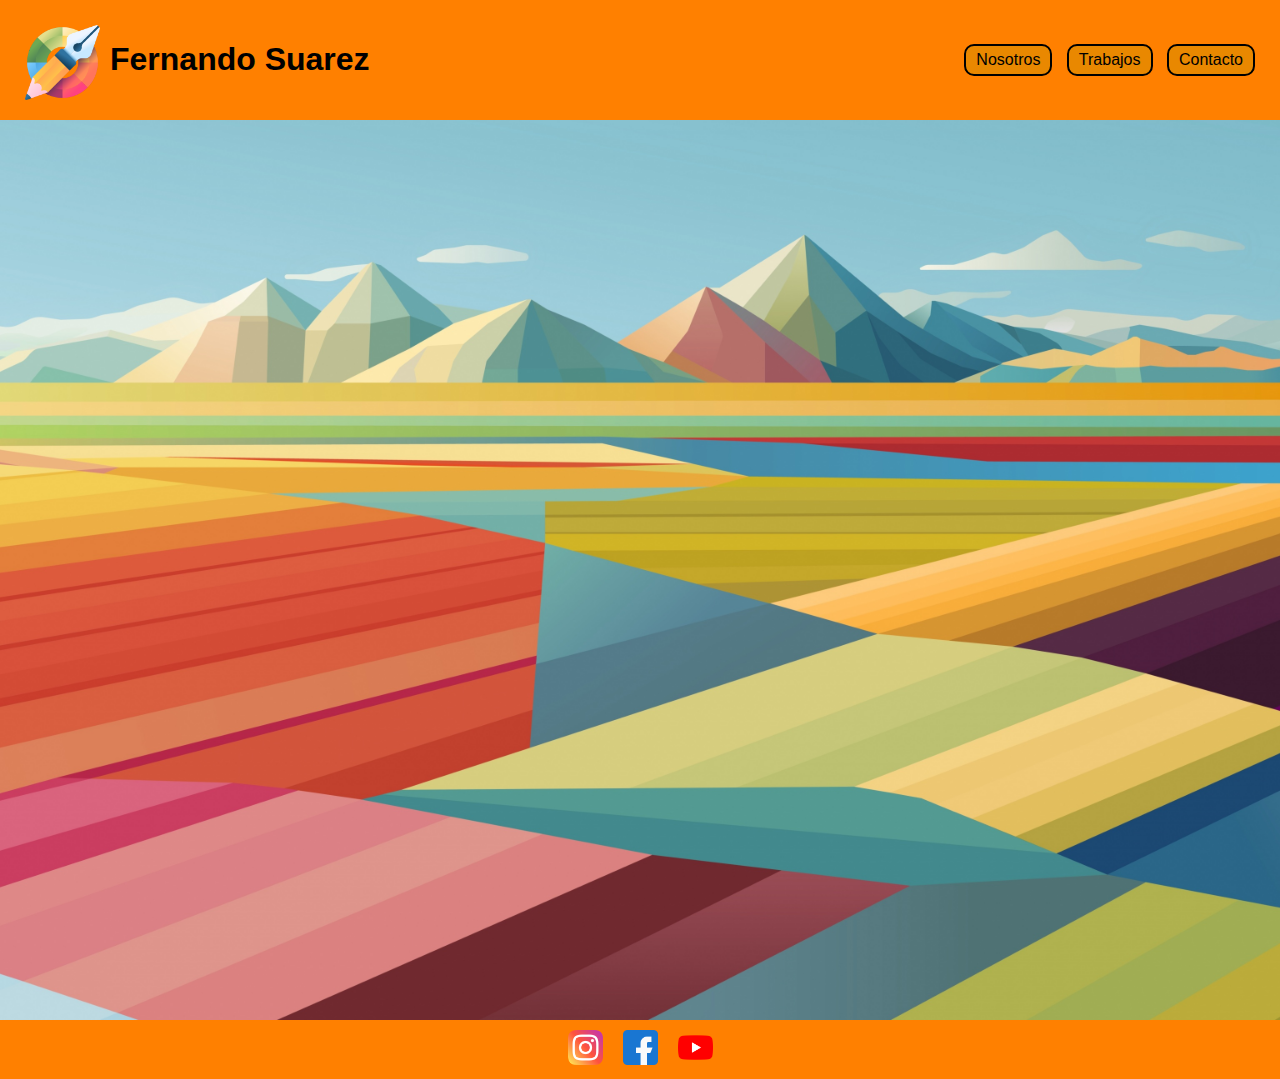
<file: index.html>
<!DOCTYPE html>
<html lang="en">
<head>
    <meta charset="UTF-8">
    <meta name="viewport" content="width=device-width, initial-scale=1.0">
    <meta name="description" content="Emprendimieno dedicado al diseño grafico.">
	<meta name="keywords" content="diseño, grafico, ilustracion, dibujo, corel, photoshop">
    <title>Fernando Suarez - Inicio</title>
	<link rel="stylesheet" href="/css/main.css">
    <link rel="icon" href="imagenes/iconoFernando.ico">
</head>
<body>
    <header class="header">
        <div class="header__container__logo">
        <a href="/index.html"><img class="header__img" src="/imagenes/iconoFernando.png" alt="logo"></a>
        <h1 class="header__h1">Fernando Suarez</h1>
        </div>
        <nav class="header__nav">
            <ul class="header__nav__ul">
                <li class="header__nav__ul__li">
                    <a class="header__nav__ul__li__a" href="/vistas/nosotros.html">Nosotros</a>
                </li>
                <li class="header__nav__ul__li">
                    <a class="header__nav__ul__li__a" href="/vistas/trabajos.html">Trabajos</a>
                </li>
                <li class="header__nav__ul__li">
                    <a class="header__nav__ul__li__a" href="/vistas/contacto.html">Contacto</a>
                </li>
            </ul>
        </nav>
    </header>
    <main class="main">

    </main>
    <footer class="footer">       
        <a class="footer__a" href="https://www.instagram.com/" target="_blanc"><img class="footer__a__img" src="/imagenes/instagram.png"><a>
        <a class="footer__a" href="https://www.facebook.com/" target="_blanc"><img class="footer__a__img" src="/imagenes/facebook.png"><a>
        <a class="footer__a" href="https://www.youtube.com/" target="_blanc"><img class="footer__a__img" src="/imagenes/youtube.png"><a>
    </footer>
</body>
</html>
</file>
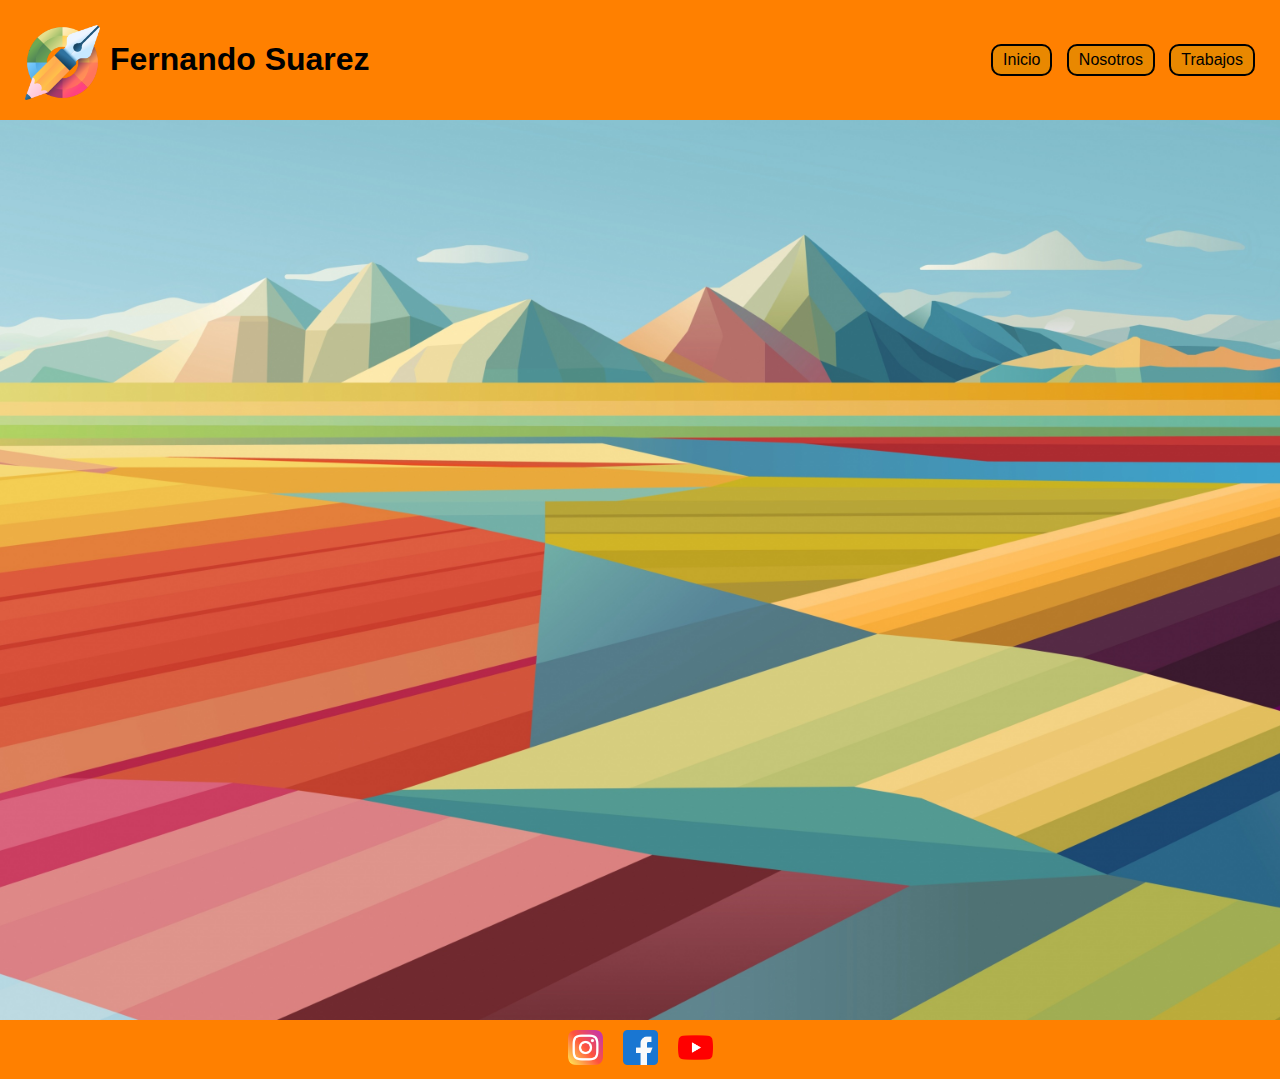
<file: vistas/contacto.html>
<!DOCTYPE html>
<html lang="en">
<head>
    <meta charset="UTF-8">
    <meta name="viewport" content="width=device-width, initial-scale=1.0">
    <meta name="description" content="Emprendimieno dedicado al diseño grafico.">
	<meta name="keywords" content="diseño, grafico, ilustracion, dibujo, corel, photoshop">
    <title>Fernando Suarez - Contacto</title>
	<link rel="stylesheet" href="/css/main.css">
    <link rel="icon" href="/imagenes/iconoFernando.ico">
</head>
<body>
    <header class="header">
        <div class="header__container__logo">
            <a href="/index.html"><img class="header__img" src="/imagenes/iconoFernando.png" alt="logo"></a>
            <h1 class="header__h1">Fernando Suarez</h1>
        </div>
        <nav class="header__nav">
            <ul class="header__nav__ul">
                <li class="header__nav__ul__li">
                    <a class="header__nav__ul__li__a" href="/index.html">Inicio</a>
                </li>
                <li class="header__nav__ul__li">
                    <a class="header__nav__ul__li__a" href="/vistas/nosotros.html">Nosotros</a>
                </li>
                <li class="header__nav__ul__li">
                    <a class="header__nav__ul__li__a" href="/vistas/trabajos.html">Trabajos</a>
                </li>
            </ul>
        </nav>
    </header>
    <main class="main">

    </main>
    <footer class="footer">       
        <a class="footer__a" href="https://www.instagram.com/" target="_blanc"><img class="footer__a__img" src="/imagenes/instagram.png"><a>
        <a class="footer__a" href="https://www.facebook.com/" target="_blanc"><img class="footer__a__img" src="/imagenes/facebook.png"><a>
        <a class="footer__a" href="https://www.youtube.com/" target="_blanc"><img class="footer__a__img" src="/imagenes/youtube.png"><a>
    </footer>
</body>
</html>
</file>
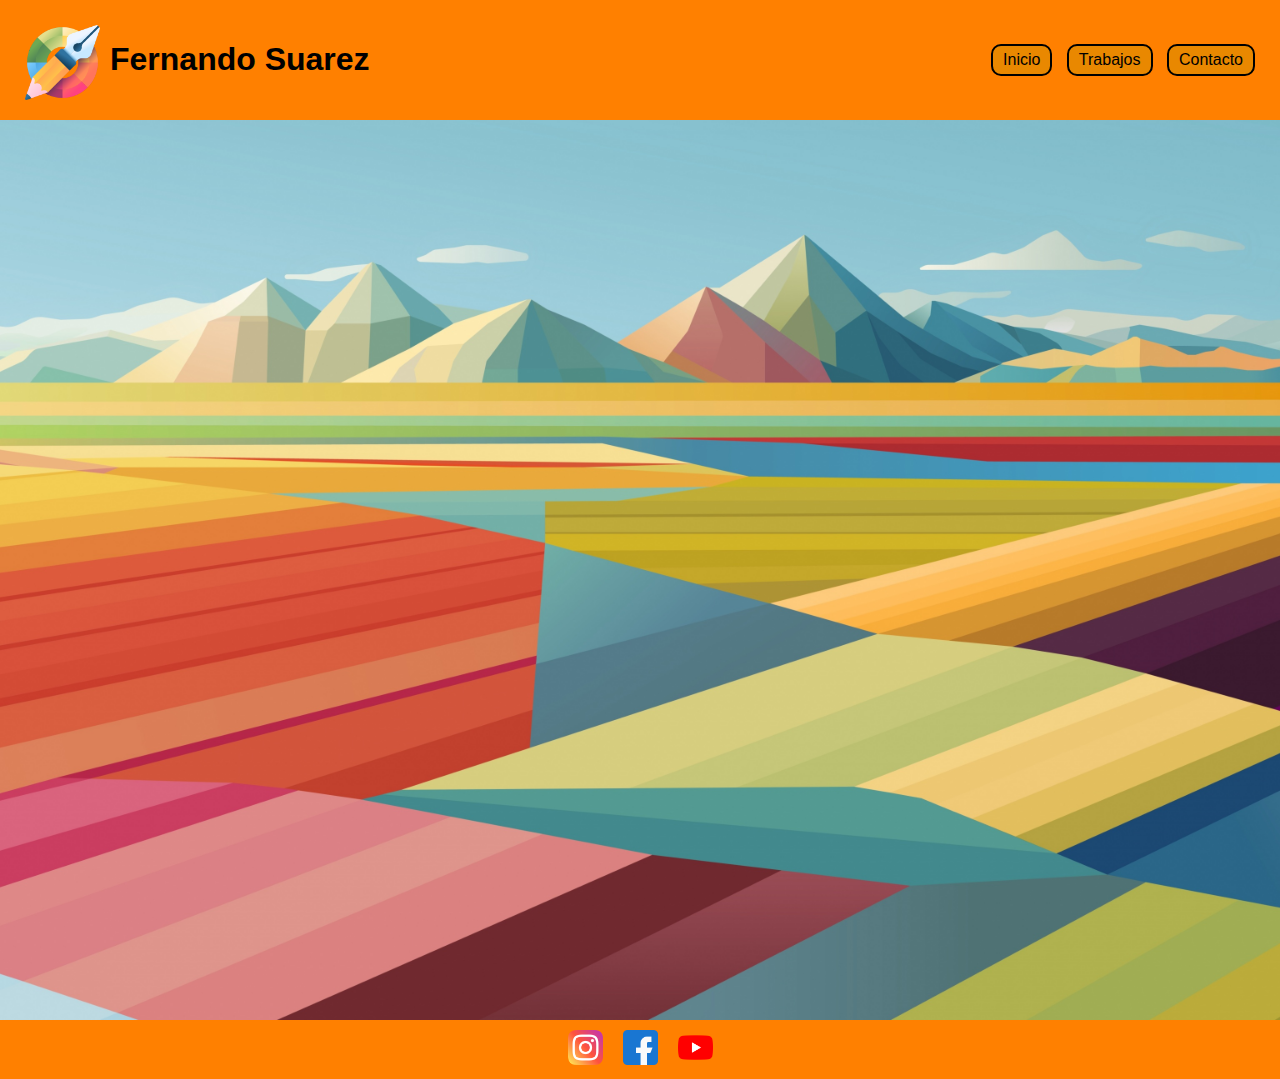
<file: vistas/nosotros.html>
<!DOCTYPE html>
<html lang="en">
<head>
    <meta charset="UTF-8">
    <meta name="viewport" content="width=device-width, initial-scale=1.0">
    <meta name="description" content="Emprendimieno dedicado al diseño grafico.">
	<meta name="keywords" content="diseño, grafico, ilustracion, dibujo, corel, photoshop">
    <title>Fernando Suarez - Nosotros</title>
	<link rel="stylesheet" href="/css/main.css">
    <link rel="icon" href="/imagenes/iconoFernando.ico">
</head>
<body>
    <header class="header">
        <div class="header__container__logo">
            <a href="/index.html"><img class="header__img" src="/imagenes/iconoFernando.png" alt="logo"></a>
            <h1 class="header__h1">Fernando Suarez</h1>
        </div>
        <nav class="header__nav">
            <ul class="header__nav__ul">
                <li class="header__nav__ul__li">
                    <a class="header__nav__ul__li__a" href="/index.html">Inicio</a>
                </li>
                <li class="header__nav__ul__li">
                    <a class="header__nav__ul__li__a" href="/vistas/trabajos.html">Trabajos</a>
                </li>
                <li class="header__nav__ul__li">
                    <a class="header__nav__ul__li__a" href="/vistas/contacto.html">Contacto</a>
                </li>
            </ul>
        </nav>
    </header>
    <main class="main">

    </main>
    <footer class="footer">       
        <a class="footer__a" href="https://www.instagram.com/" target="_blanc"><img class="footer__a__img" src="/imagenes/instagram.png"><a>
        <a class="footer__a" href="https://www.facebook.com/" target="_blanc"><img class="footer__a__img" src="/imagenes/facebook.png"><a>
        <a class="footer__a" href="https://www.youtube.com/" target="_blanc"><img class="footer__a__img" src="/imagenes/youtube.png"><a>
    </footer>
</body>
</html>
</file>
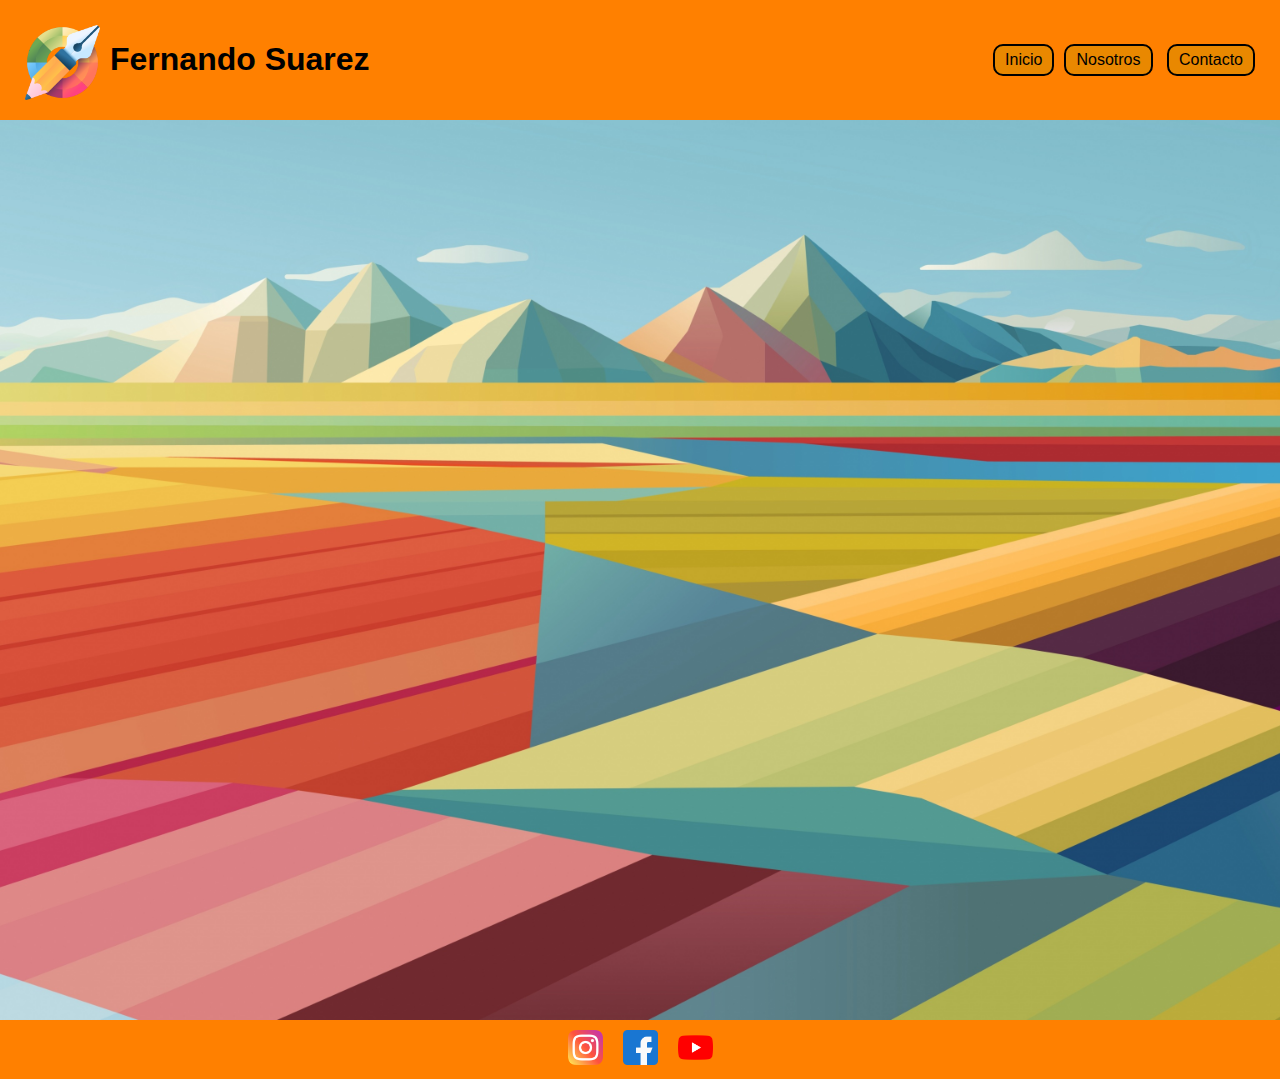
<file: vistas/trabajos.html>
<!DOCTYPE html>
<html lang="en">
<head>
    <meta charset="UTF-8">
    <meta name="viewport" content="width=device-width, initial-scale=1.0">
    <meta name="description" content="Emprendimieno dedicado al diseño grafico.">
	<meta name="keywords" content="diseño, grafico, ilustracion, dibujo, corel, photoshop">
    <title>Fernando Suarez - Trabajos</title>
	<link rel="stylesheet" href="/css/main.css">
    <link rel="icon" href="/imagenes/iconoFernando.ico">
</head>
<body>
    <header class="header">
        <div class="header__container__logo">
            <a href="/index.html"><img class="header__img" src="/imagenes/iconoFernando.png" alt="logo"></a>
            <h1 class="header__h1">Fernando Suarez</h1>
        </div>
        <nav class="header__nav">
            <ul class="header__nav__ul">
                <li class="header__nav__ul__li">
                    <a class="header__nav__ul__li__a" href="/index.html">Inicio</a>
                <li class="header__nav__ul__li">
                    <a class="header__nav__ul__li__a" href="/vistas/nosotros.html">Nosotros</a>
                </li>
                </li>
                <li class="header__nav__ul__li">
                    <a class="header__nav__ul__li__a" href="/vistas/contacto.html">Contacto</a>
                </li>
            </ul>
        </nav>
    </header>
    <main class="main">

    </main>
    <footer class="footer">       
        <a class="footer__a" href="https://www.instagram.com/" target="_blanc"><img class="footer__a__img" src="/imagenes/instagram.png"><a>
        <a class="footer__a" href="https://www.facebook.com/" target="_blanc"><img class="footer__a__img" src="/imagenes/facebook.png"><a>
        <a class="footer__a" href="https://www.youtube.com/" target="_blanc"><img class="footer__a__img" src="/imagenes/youtube.png"><a>
    </footer>
</body>
</html>
</file>
<file: css/main.css>
body {
    font-family: 'Franklin Gothic Medium', 'Arial Narrow', Arial, sans-serif;
    margin: 0;
    background-color: rgb(255, 128, 0);
}

.header {
    display: flex;
    justify-content: space-between;
    align-items: center;
}

.header__container__logo {
    display: flex;
    padding-left: 15px ;
}

.header__h1 {
    font-family:'Segoe UI', Tahoma, Geneva, Verdana, sans-serif;
    font-weight:900;
    color: black;
    padding:  20px 0px;
    min-width: 265px;
}

.header__img {
    height: 75px;
    width: 75px;
    padding: 25px 10px 10px 10px;
}

.header__nav__ul {
    padding-right: 20px;
}

.header__nav__ul__li {
    display: inline-flex;
    list-style: none;
    padding: 5px;
}

.header__nav__ul__li__a {
text-decoration: none;
color: black;
border: 2px solid black;
padding: 5px 10px;
border-radius: 10px;
background-color: rgb(233, 136, 0);
}

.main {
    min-height: 100vh;
    background-color: black;
    background-image: url(/imagenes/fondo.jpg);
    background-size: cover;
    background-position: center;
}

.footer {
    display: flex;
    justify-content: center;
    align-items: center;
}

.div__redes {
    padding: 45%;
}

.footer__a__img {
    height: 35px;
    width: 35px;
    padding: 10px 10px;
}

.footer__banner__img {
    border-radius: 25px;
    width: 100px;
    opacity: 0.80;
}

.footer__a__img:hover {
   opacity: 0.70;
   transform: scale(1.2);
}
</file>
